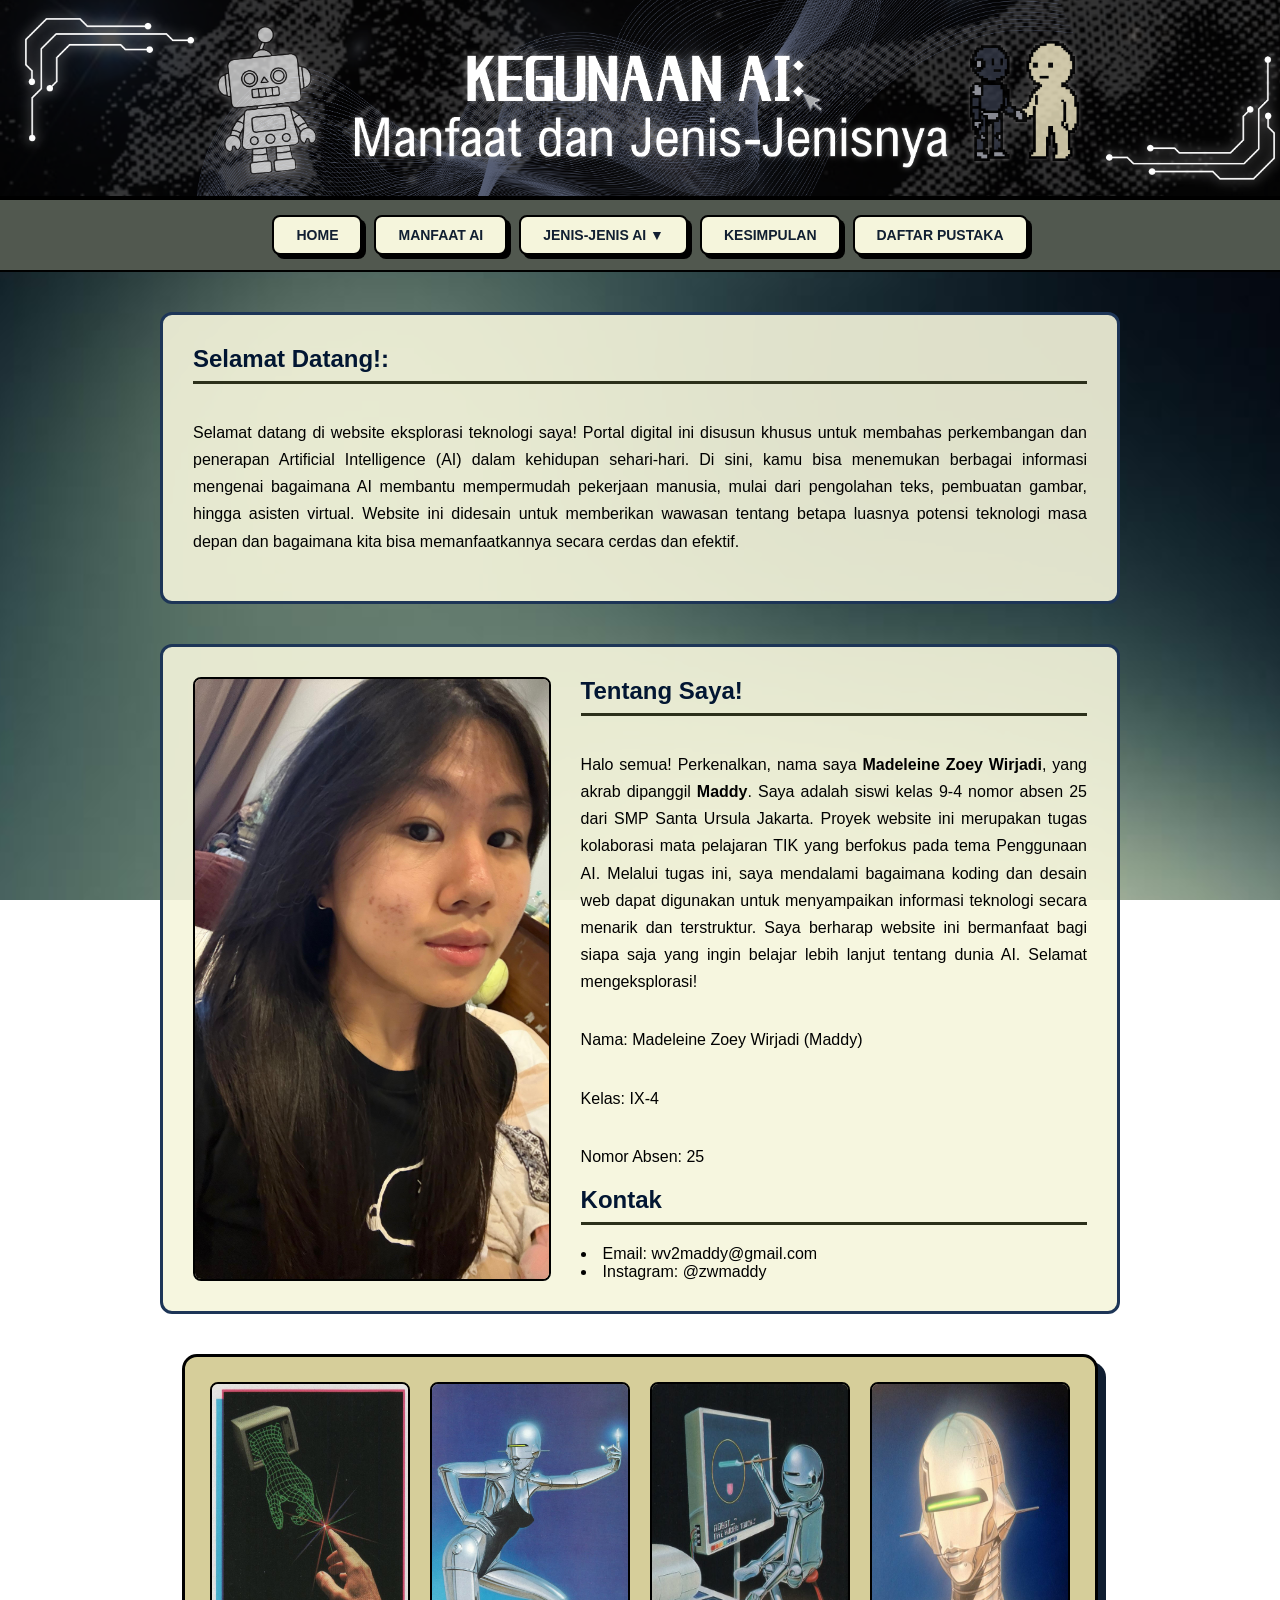
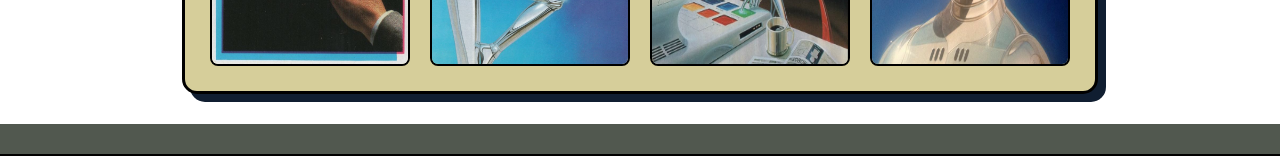
<file: index.html>
<!DOCTYPE html>
<html lang="id">
<head>
    <title>HOME</title>
    <link rel="stylesheet" href="index.css">
</head>
<body>
    <header class="header-img">
        <img src="HEADER SAS.png" alt="Header">
    </header>
    <nav class="navbar">
        <a href="index.html" class="menu-item">HOME</a>
        <a href="manfaat.html" class="menu-item">MANFAAT AI</a>
        <div class="dropdown">
            <button class="menu-item dropbtn">JENIS-JENIS AI ▼</button>
            <div class="dropdown-content">
                <a href="textgen.html">Generative AI</a>
                <a href="asisv.html">Asisten Virtual</a>
                <a href="sistem.html">Sistem Algoritme</a>
            </div>
        </div>
        <a href="kesimpulan.html" class="menu-item">KESIMPULAN</a>
        <a href="dafpus.html" class="menu-item">DAFTAR PUSTAKA</a>
    </nav>
    </section>

      <section id="section-three" class="section section-one">
        <div class="section-content">
            <div class="content-pair full-width">
                <div class="text-container">
                    <h2>Selamat Datang!:</h2>
                    <p>Selamat datang di website eksplorasi teknologi saya! Portal digital ini disusun khusus untuk membahas perkembangan dan penerapan Artificial Intelligence (AI) dalam kehidupan sehari-hari. Di sini, kamu bisa menemukan berbagai informasi mengenai bagaimana AI membantu mempermudah pekerjaan manusia, mulai dari pengolahan teks, pembuatan gambar, hingga asisten virtual. Website ini didesain untuk memberikan wawasan tentang betapa luasnya potensi teknologi masa depan dan bagaimana kita bisa memanfaatkannya secara cerdas dan efektif.</p>
                </div>
            </div>
        </div>
    </section>
<div>
<section id="section-one" class="section section-one">
        <div class="section-content">
            <div class="content-pair"> <div class="image-container">
                    <img src="PROFILE.jpeg" alt="Foto Profile">
                </div>
                <div class="text-container">
                    <h2>Tentang Saya!</h2>
                    <p>Halo semua! Perkenalkan, nama saya <b>Madeleine Zoey Wirjadi</b>, yang akrab dipanggil <b>Maddy</b>. Saya adalah siswi kelas 9-4 nomor absen 25 dari SMP Santa Ursula Jakarta. Proyek website ini merupakan tugas kolaborasi mata pelajaran TIK yang berfokus pada tema Penggunaan AI. Melalui tugas ini, saya mendalami bagaimana koding dan desain web dapat digunakan untuk menyampaikan informasi teknologi secara menarik dan terstruktur. Saya berharap website ini bermanfaat bagi siapa saja yang ingin belajar lebih lanjut tentang dunia AI. Selamat mengeksplorasi!</p>
                    <p>Nama: Madeleine Zoey Wirjadi (Maddy)</p>
                    <p>Kelas: IX-4</p>
                    <p>Nomor Absen: 25</p>
                    <h2>Kontak</h2>
                    <li>Email: wv2maddy@gmail.com</li>
                    <li>Instagram: @zwmaddy</li>
                </div>
            </div>
        </div>
    </section>
</div>
    <section>
<div class="gallery-box">
  <div class="gallery">
    <img src="home 1.jpg" alt="Photo 1">
    <img src="home 2.jpg" alt="Photo 2">
    <img src="home 4.jpg" alt="Photo 3">
    <img src="home 3.jpg" alt="Photo 4">
  </div>
</section>

</html>
</body>
</html>
<nav class="navbar">
</file>
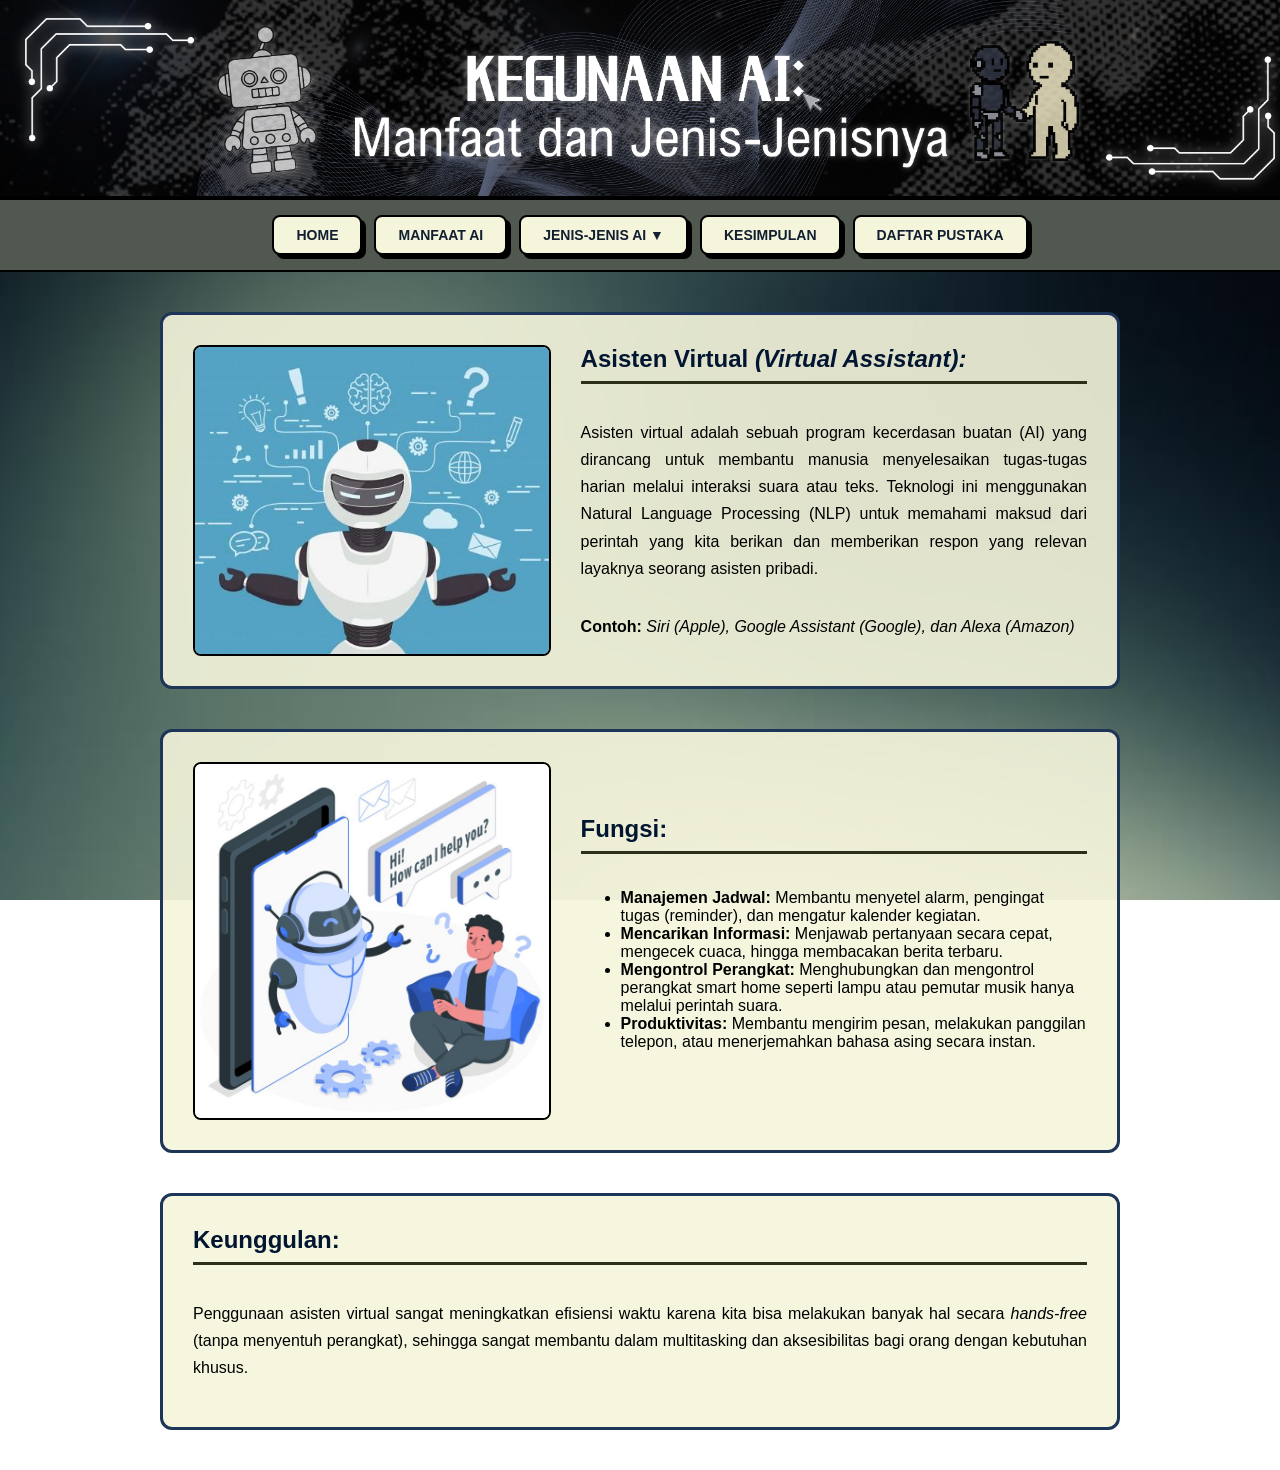
<file: asisv.html>
<!DOCTYPE html>
<html lang="id">
<head>
    <title>ASISTANT</title>
     <link rel="stylesheet" href="index.css">
</head>
<body>
    <header class="header-img">
        <img src="HEADER SAS.png" alt="Header">
    </header>
    <nav class="navbar">
        <a href="index.html" class="menu-item">HOME</a>
        <a href="manfaat.html" class="menu-item">MANFAAT AI</a>
        <div class="dropdown">
            <button class="menu-item dropbtn">JENIS-JENIS AI ▼</button>
            <div class="dropdown-content">
                <a href="textgen.html">Generative AI</a>
                <a href="asisv.html">Asisten Virtual</a>
                <a href="sistem.html">Sistem Algoritme</a>
            </div>
        </div>
        <a href="kesimpulan.html" class="menu-item">KESIMPULAN</a>
        <a href="dafpus.html" class="menu-item">DAFTAR PUSTAKA</a>
    </nav>
    </section>
    <section>
    <section id="section-one" class="section section-one">
        <div class="section-content">
            <div class="content-pair">
                <div class="image-container">
                    <img src="asisv 1.jpg" alt="Gambar di sebelah kiri">
                </div>
                <div class="text-container">
                    <h2>Asisten Virtual <i>(Virtual Assistant):</i></h2>
                    <p>Asisten virtual adalah sebuah program kecerdasan buatan (AI) yang dirancang untuk membantu manusia menyelesaikan tugas-tugas harian melalui interaksi suara atau teks. Teknologi ini menggunakan Natural Language Processing (NLP) untuk memahami maksud dari perintah yang kita berikan dan memberikan respon yang relevan layaknya seorang asisten pribadi.</p>
                    <p><b>Contoh:</b> <i>Siri (Apple), Google Assistant (Google), dan Alexa (Amazon)</i></p>
            </div>
        </section>
               <section id="section-two" class="section section-one">
        <div class="section-content">
            <div class="content-pair">
                <div class="image-container">
                    <img src="asisv 2.jpg" alt="Gambar Fungsi">
                </div>
                <div class="text-container">
                    <h2>Fungsi:</h2>
                    <ul>
                        <li><b>Manajemen Jadwal:</b> Membantu menyetel alarm, pengingat tugas (reminder), dan mengatur kalender kegiatan.</li>
                        <li><b>Mencarikan Informasi:</b> Menjawab pertanyaan secara cepat, mengecek cuaca, hingga membacakan berita terbaru.</li>
                        <li><b>Mengontrol Perangkat:</b> Menghubungkan dan mengontrol perangkat smart home seperti lampu atau pemutar musik hanya melalui perintah suara.</li>
                        <li><b>Produktivitas:</b> Membantu mengirim pesan, melakukan panggilan telepon, atau menerjemahkan bahasa asing secara instan.</li>
                    </ul>
                </div>
            </div>
        </div>
    </section>

 <section id="section-three" class="section section-three">
        <div class="section-content">
            <div class="content-pair">
                <div class="text-container">
                    <h2>Keunggulan:</h2>
                    <p>Penggunaan asisten virtual sangat meningkatkan efisiensi waktu karena kita bisa melakukan banyak hal secara <i>hands-free</i> (tanpa menyentuh perangkat), sehingga sangat membantu dalam multitasking dan aksesibilitas bagi orang dengan kebutuhan khusus.</p>
                </div>
            </div>
        </div>
    </section>
</body>
</html>
</file>
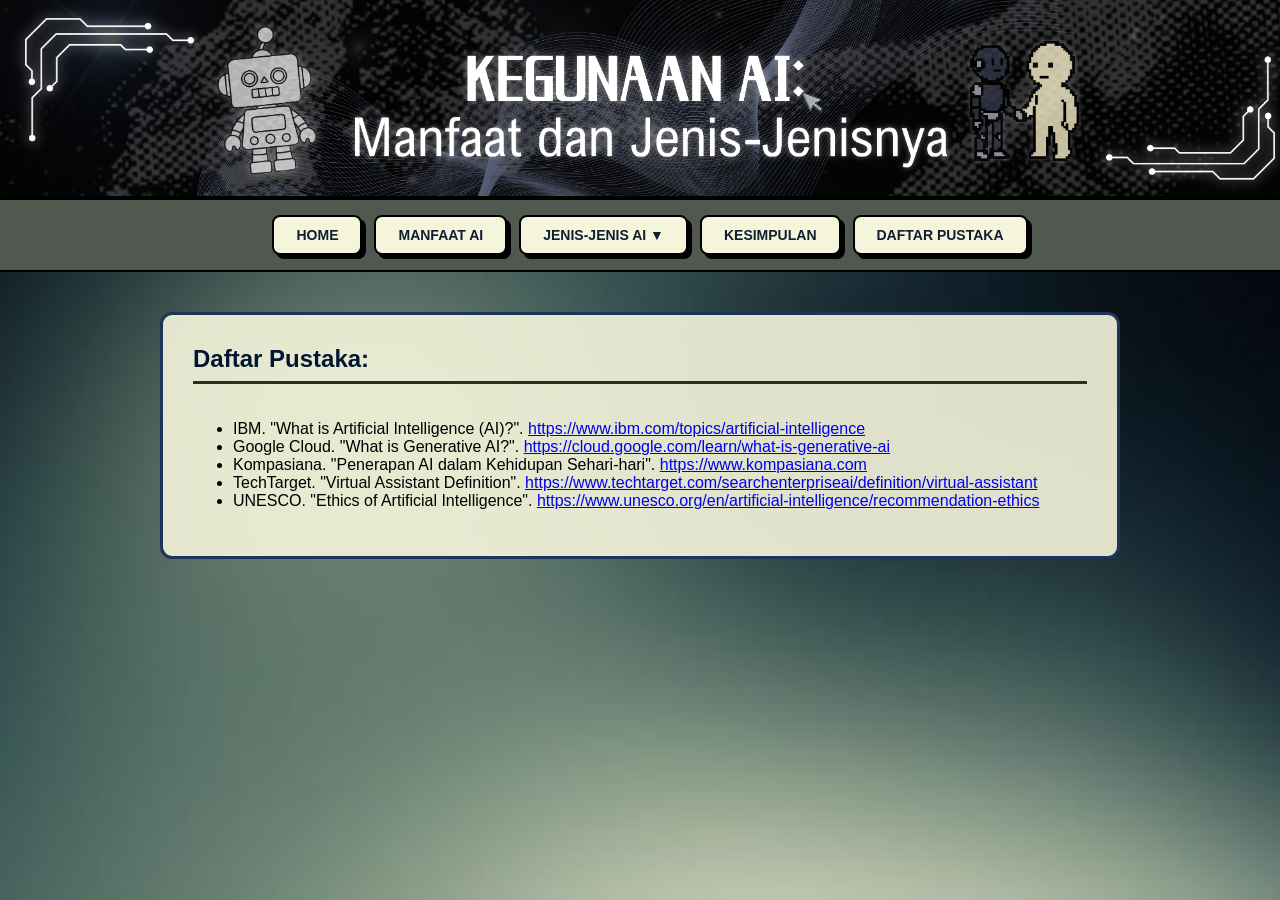
<file: dafpus.html>
<!DOCTYPE html>
<html lang="id">
<head>
     <title>DAFTAR PUSTAKA</title>
     <link rel="stylesheet" href="index.css">
</head>
<body>
    <header class="header-img">
        <img src="HEADER SAS.png" alt="Header">
    </header>
    <nav class="navbar">
        <a href="index.html" class="menu-item">HOME</a>
        <a href="manfaat.html" class="menu-item">MANFAAT AI</a>
        <div class="dropdown">
            <button class="menu-item dropbtn">JENIS-JENIS AI ▼</button>
            <div class="dropdown-content">
                <a href="textgen.html">Generative AI</a>
                <a href="asisv.html">Asisten Virtual</a>
                <a href="sistem.html">Sistem Algoritme</a>
            </div>
        </div>
        <a href="kesimpulan.html" class="menu-item">KESIMPULAN</a>
        <a href="dafpus.html" class="menu-item">DAFTAR PUSTAKA</a>
    </nav>
    </section>
    <section id="section-dafpus" class="section">
        <div class="section-content">
            <div class="content-pair">
                <div class="text-container">
                    <h2>Daftar Pustaka:</h2>
                    <ul>
                        <li>IBM. "What is Artificial Intelligence (AI)?". <a href="https://www.ibm.com/topics/artificial-intelligence" target="_blank">https://www.ibm.com/topics/artificial-intelligence</a></li>
                        <li>Google Cloud. "What is Generative AI?". <a href="https://cloud.google.com/learn/what-is-generative-ai" target="_blank">https://cloud.google.com/learn/what-is-generative-ai</a></li>
                        <li>Kompasiana. "Penerapan AI dalam Kehidupan Sehari-hari". <a href="https://www.kompasiana.com" target="_blank">https://www.kompasiana.com</a></li>
                        <li>TechTarget. "Virtual Assistant Definition". <a href="https://www.techtarget.com/searchenterpriseai/definition/virtual-assistant" target="_blank">https://www.techtarget.com/searchenterpriseai/definition/virtual-assistant</a></li>
                        <li>UNESCO. "Ethics of Artificial Intelligence". <a href="https://www.unesco.org/en/artificial-intelligence/recommendation-ethics" target="_blank">https://www.unesco.org/en/artificial-intelligence/recommendation-ethics</a></li>
                    </ul>
                </div>
            </div>
        </div>
    </section>
</file>
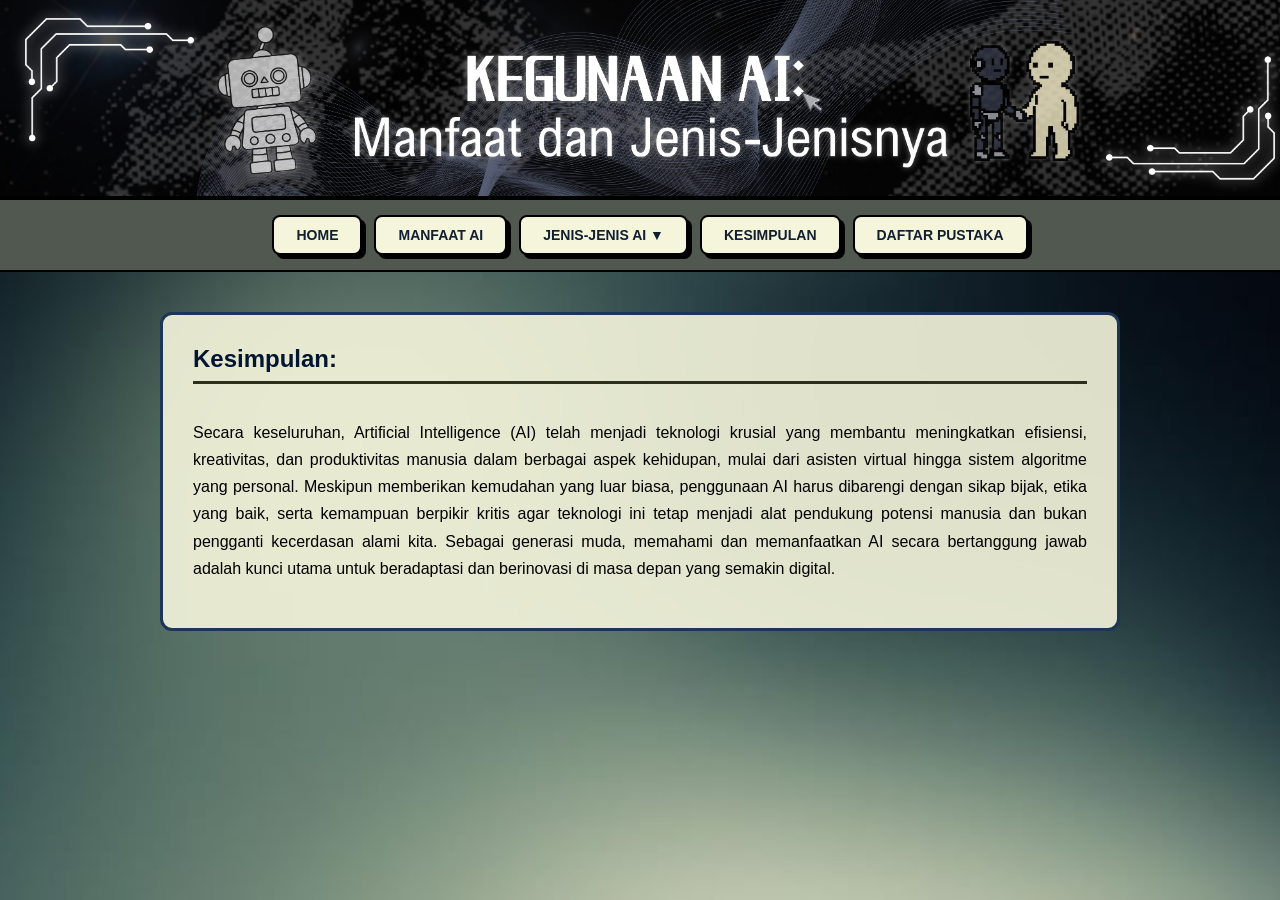
<file: kesimpulan.html>
<!DOCTYPE html>
<html lang="id">
<head>
    <title>KESIMPULAN</title>
      <link rel="stylesheet" href="index.css">
</head>
<body>
    <header class="header-img">
        <img src="HEADER SAS.png" alt="Header">
    </header>
    <nav class="navbar">
        <a href="index.html" class="menu-item">HOME</a>
        <a href="manfaat.html" class="menu-item">MANFAAT AI</a>
        <div class="dropdown">
            <button class="menu-item dropbtn">JENIS-JENIS AI ▼</button>
            <div class="dropdown-content">
                <a href="textgen.html">Generative AI</a>
                <a href="asisv.html">Asisten Virtual</a>
                <a href="sistem.html">Sistem Algoritme</a>
            </div>
        </div>
        <a href="kesimpulan.html" class="menu-item">KESIMPULAN</a>
        <a href="dafpus.html" class="menu-item">DAFTAR PUSTAKA</a>
    </nav>
    </section>
    </section>
    <section id="section-one" class="section section-one">
        <div class="section-content">
            <div class="content-pair">
                <div class="text-container">
                    <h2>Kesimpulan:</h2>
                    <p>Secara keseluruhan, Artificial Intelligence (AI) telah menjadi teknologi krusial yang membantu meningkatkan efisiensi, kreativitas, dan produktivitas manusia dalam berbagai aspek kehidupan, mulai dari asisten virtual hingga sistem algoritme yang personal. Meskipun memberikan kemudahan yang luar biasa, penggunaan AI harus dibarengi dengan sikap bijak, etika yang baik, serta kemampuan berpikir kritis agar teknologi ini tetap menjadi alat pendukung potensi manusia dan bukan pengganti kecerdasan alami kita. Sebagai generasi muda, memahami dan memanfaatkan AI secara bertanggung jawab adalah kunci utama untuk beradaptasi dan berinovasi di masa depan yang semakin digital.</p>
                </div>
            </div>
        </div>
    </section>
</file>
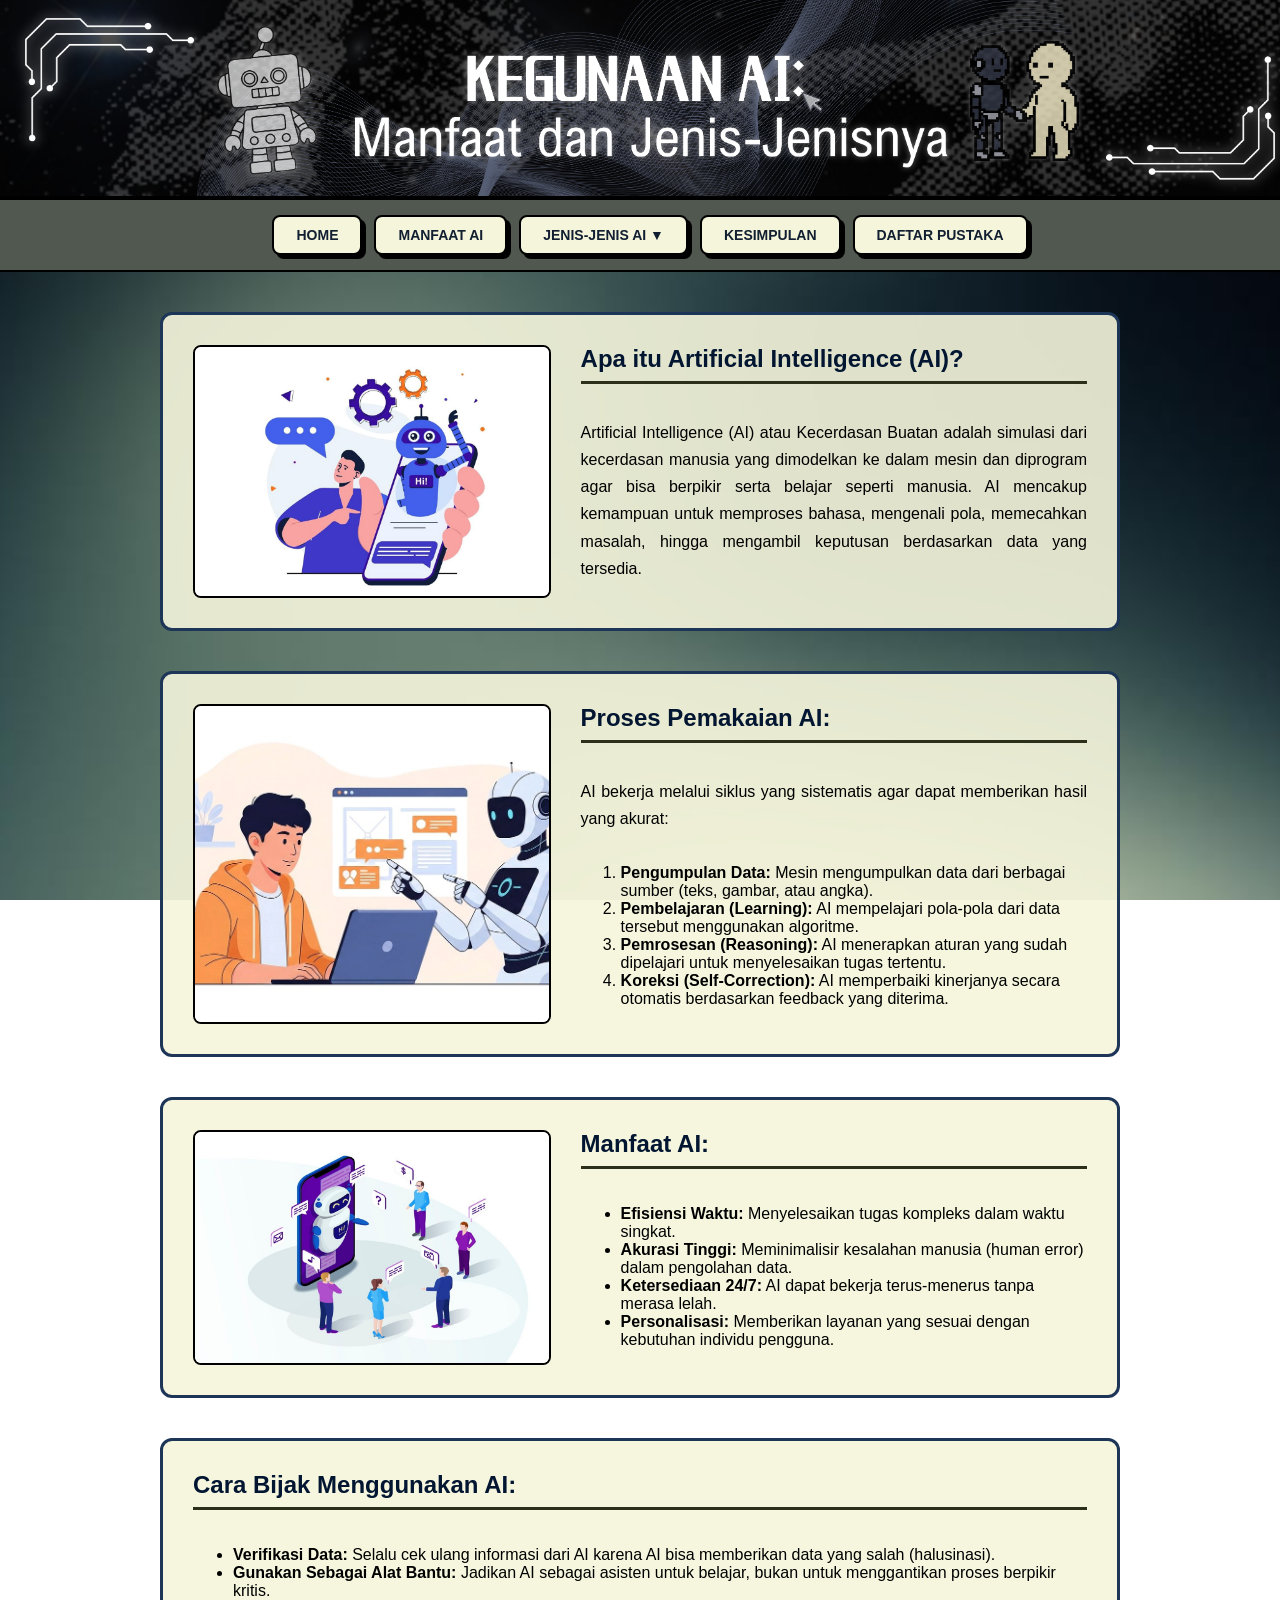
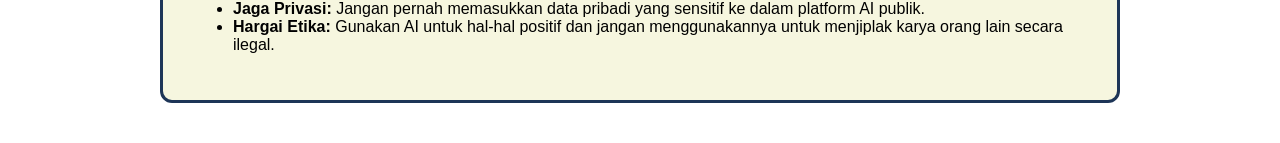
<file: manfaat.html>
<!DOCTYPE html>
<html lang="id">
<head>
    <title>MANFAAT</title>
     <link rel="stylesheet" href="index.css">
</head>
<body>
    <header class="header-img">
        <img src="HEADER SAS.png" alt="Header">
    </header>
    <nav class="navbar">
        <a href="index.html" class="menu-item">HOME</a>
        <a href="manfaat.html" class="menu-item">MANFAAT AI</a>
        <div class="dropdown">
            <button class="menu-item dropbtn">JENIS-JENIS AI ▼</button>
            <div class="dropdown-content">
                <a href="textgen.html">Generative AI</a>
                <a href="asisv.html">Asisten Virtual</a>
                <a href="sistem.html">Sistem Algoritme</a>
            </div>
        </div>
        <a href="kesimpulan.html" class="menu-item">KESIMPULAN</a>
        <a href="dafpus.html" class="menu-item">DAFTAR PUSTAKA</a>
    </nav>
    </section>
    <section id="section-one" class="section section-one">
        <div class="section-content">
            <div class="content-pair">
                <div class="image-container">
                    <img src="ai 1.jpg" alt="Pengertian AI">
                </div>
                <div class="text-container">
                    <h2>Apa itu Artificial Intelligence (AI)?</h2>
                    <p>Artificial Intelligence (AI) atau Kecerdasan Buatan adalah simulasi dari kecerdasan manusia yang dimodelkan ke dalam mesin dan diprogram agar bisa berpikir serta belajar seperti manusia. AI mencakup kemampuan untuk memproses bahasa, mengenali pola, memecahkan masalah, hingga mengambil keputusan berdasarkan data yang tersedia.</p>
                </div>
            </div>
        </div>
    </section>

    <section id="section-two" class="section section-one">
        <div class="section-content">
            <div class="content-pair">
                <div class="image-container">
                    <img src="ai 2.jpg" alt="Proses AI">
                </div>
                <div class="text-container">
                    <h2>Proses Pemakaian AI:</h2>
                    <p>AI bekerja melalui siklus yang sistematis agar dapat memberikan hasil yang akurat:</p>
                    <ol>
                        <li><b>Pengumpulan Data:</b> Mesin mengumpulkan data dari berbagai sumber (teks, gambar, atau angka).</li>
                        <li><b>Pembelajaran (Learning):</b> AI mempelajari pola-pola dari data tersebut menggunakan algoritme.</li>
                        <li><b>Pemrosesan (Reasoning):</b> AI menerapkan aturan yang sudah dipelajari untuk menyelesaikan tugas tertentu.</li>
                        <li><b>Koreksi (Self-Correction):</b> AI memperbaiki kinerjanya secara otomatis berdasarkan feedback yang diterima.</li>
                    </ol>
                </div>
            </div>
        </div>
    </section>

    <section id="section-three" class="section section-three">
        <div class="section-content">
            <div class="content-pair">
                <div class="image-container">
                    <img src="ai 3.jpg" alt="Manfaat AI">
                </div>
                <div class="text-container">
                    <h2>Manfaat AI:</h2>
                    <ul>
                        <li><b>Efisiensi Waktu:</b> Menyelesaikan tugas kompleks dalam waktu singkat.</li>
                        <li><b>Akurasi Tinggi:</b> Meminimalisir kesalahan manusia (human error) dalam pengolahan data.</li>
                        <li><b>Ketersediaan 24/7:</b> AI dapat bekerja terus-menerus tanpa merasa lelah.</li>
                        <li><b>Personalisasi:</b> Memberikan layanan yang sesuai dengan kebutuhan individu pengguna.</li>
                    </ul>
                </div>
            </div>
        </div>
    </section>

    <section id="section-four" class="section section-four">
        <div class="section-content">
            <div class="content-pair">
                <div class="text-container">
                    <h2>Cara Bijak Menggunakan AI:</h2>
                    <ul>
                        <li><b>Verifikasi Data:</b> Selalu cek ulang informasi dari AI karena AI bisa memberikan data yang salah (halusinasi).</li>
                        <li><b>Gunakan Sebagai Alat Bantu:</b> Jadikan AI sebagai asisten untuk belajar, bukan untuk menggantikan proses berpikir kritis.</li>
                        <li><b>Jaga Privasi:</b> Jangan pernah memasukkan data pribadi yang sensitif ke dalam platform AI publik.</li>
                        <li><b>Hargai Etika:</b> Gunakan AI untuk hal-hal positif dan jangan menggunakannya untuk menjiplak karya orang lain secara ilegal.</li>
                    </ul>
                </div>
            </div>
        </div>
    </section>

</body>
</html>
</file>
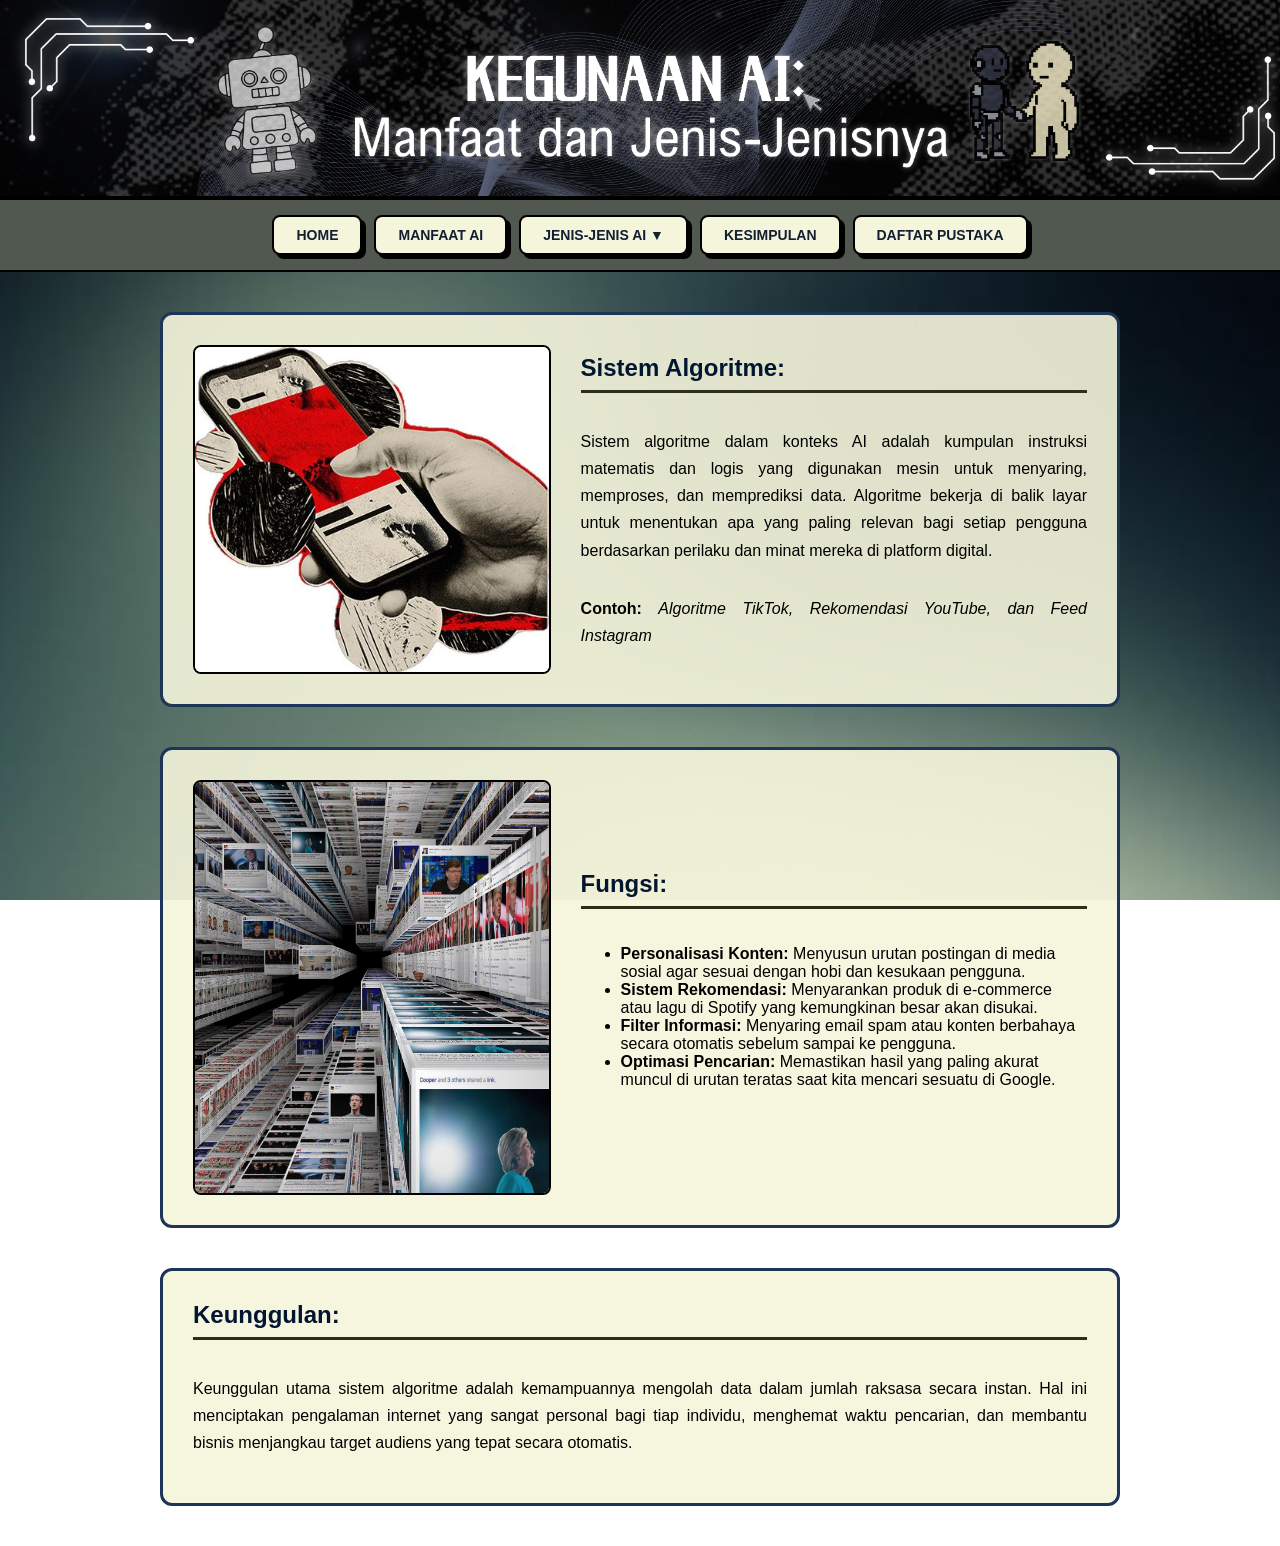
<file: sistem.html>
<!DOCTYPE html>
<html lang="id">
<head>
    <title>SISTEM ALGORITME</title>
   <link rel="stylesheet" href="index.css">
</head>
<body>
    <header class="header-img">
        <img src="HEADER SAS.png" alt="Header">
    </header>
    <nav class="navbar">
        <a href="index.html" class="menu-item">HOME</a>
        <a href="manfaat.html" class="menu-item">MANFAAT AI</a>
        <div class="dropdown">
            <button class="menu-item dropbtn">JENIS-JENIS AI ▼</button>
            <div class="dropdown-content">
                <a href="textgen.html">Generative AI</a>
                <a href="asisv.html">Asisten Virtual</a>
                <a href="sistem.html">Sistem Algoritme</a>
            </div>
        </div>
        <a href="kesimpulan.html" class="menu-item">KESIMPULAN</a>
        <a href="dafpus.html" class="menu-item">DAFTAR PUSTAKA</a>
    </nav>
    </section>
    <section id="section-one" class="section section-one">
        <div class="section-content">
            <div class="content-pair">
                <div class="image-container">
                    <img src="algo 1.jpg" alt="Sistem Algoritme">
                </div>
                <div class="text-container">
                    <h2>Sistem Algoritme:</h2>
                    <p>Sistem algoritme dalam konteks AI adalah kumpulan instruksi matematis dan logis yang digunakan mesin untuk menyaring, memproses, dan memprediksi data. Algoritme bekerja di balik layar untuk menentukan apa yang paling relevan bagi setiap pengguna berdasarkan perilaku dan minat mereka di platform digital.</p>
                    <p><b>Contoh:</b> <i>Algoritme TikTok, Rekomendasi YouTube, dan Feed Instagram</i></p>
                </div>
            </div>
        </div>
    </section>

    <section id="section-two" class="section section-one">
        <div class="section-content">
            <div class="content-pair">
                <div class="image-container">
                    <img src="algo 2.jpg" alt="Fungsi Algoritme">
                </div>
                <div class="text-container">
                    <h2>Fungsi:</h2>
                    <ul>
                        <li><b>Personalisasi Konten:</b> Menyusun urutan postingan di media sosial agar sesuai dengan hobi dan kesukaan pengguna.</li>
                        <li><b>Sistem Rekomendasi:</b> Menyarankan produk di e-commerce atau lagu di Spotify yang kemungkinan besar akan disukai.</li>
                        <li><b>Filter Informasi:</b> Menyaring email spam atau konten berbahaya secara otomatis sebelum sampai ke pengguna.</li>
                        <li><b>Optimasi Pencarian:</b> Memastikan hasil yang paling akurat muncul di urutan teratas saat kita mencari sesuatu di Google.</li>
                    </ul>
                </div>
            </div>
        </div>
    </section>

    <section id="section-three" class="section section-three">
        <div class="section-content">
            <div class="content-pair">
                <div class="text-container">
                    <h2>Keunggulan:</h2>
                    <p>Keunggulan utama sistem algoritme adalah kemampuannya mengolah data dalam jumlah raksasa secara instan. Hal ini menciptakan pengalaman internet yang sangat personal bagi tiap individu, menghemat waktu pencarian, dan membantu bisnis menjangkau target audiens yang tepat secara otomatis.</p>
                </div>
            </div>
        </div>
    </section>
</file>
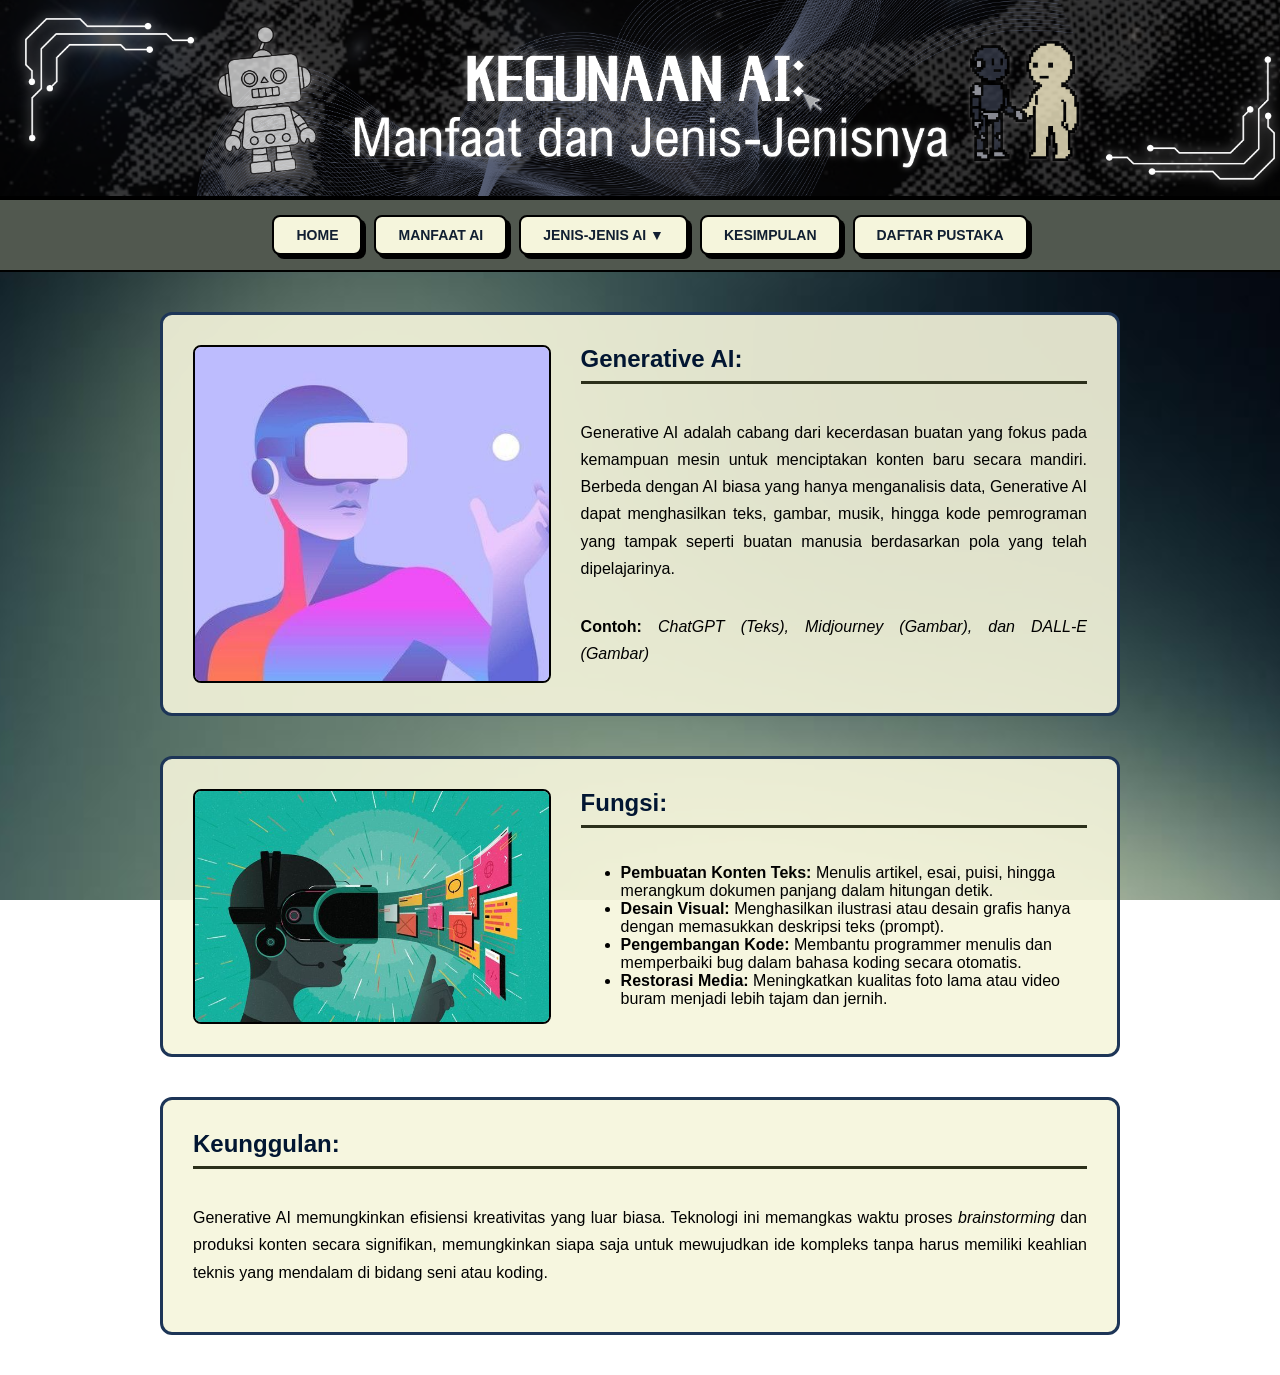
<file: textgen.html>
<!DOCTYPE html>
<html lang="id">
<head>
    <title>GENERATIVE AI</title>
      <link rel="stylesheet" href="index.css">
</head>
<body>
    <header class="header-img">
        <img src="HEADER SAS.png" alt="Header">
    </header>
    <nav class="navbar">
        <a href="index.html" class="menu-item">HOME</a>
        <a href="manfaat.html" class="menu-item">MANFAAT AI</a>
        <div class="dropdown">
            <button class="menu-item dropbtn">JENIS-JENIS AI ▼</button>
            <div class="dropdown-content">
                <a href="textgen.html">Generative AI</a>
                <a href="asisv.html">Asisten Virtual</a>
                <a href="sistem.html">Sistem Algoritme</a>
            </div>
        </div>
        <a href="kesimpulan.html" class="menu-item">KESIMPULAN</a>
        <a href="dafpus.html" class="menu-item">DAFTAR PUSTAKA</a>
    </nav>
    </section>
    <section id="section-one" class="section section-one">
        <div class="section-content">
            <div class="content-pair">
                <div class="image-container">
                    <img src="gen 1.jpg" alt="Generative AI">
                </div>
                <div class="text-container">
                    <h2>Generative AI:</h2>
                    <p>Generative AI adalah cabang dari kecerdasan buatan yang fokus pada kemampuan mesin untuk menciptakan konten baru secara mandiri. Berbeda dengan AI biasa yang hanya menganalisis data, Generative AI dapat menghasilkan teks, gambar, musik, hingga kode pemrograman yang tampak seperti buatan manusia berdasarkan pola yang telah dipelajarinya.</p>
                    <p><b>Contoh:</b> <i>ChatGPT (Teks), Midjourney (Gambar), dan DALL-E (Gambar)</i></p>
                </div>
            </div>
        </div>
    </section>

    <section id="section-two" class="section section-one">
        <div class="section-content">
            <div class="content-pair">
                <div class="image-container">
                    <img src="gen 2.jpg" alt="Fungsi Generative AI">
                </div>
                <div class="text-container">
                    <h2>Fungsi:</h2>
                    <ul>
                        <li><b>Pembuatan Konten Teks:</b> Menulis artikel, esai, puisi, hingga merangkum dokumen panjang dalam hitungan detik.</li>
                        <li><b>Desain Visual:</b> Menghasilkan ilustrasi atau desain grafis hanya dengan memasukkan deskripsi teks (prompt).</li>
                        <li><b>Pengembangan Kode:</b> Membantu programmer menulis dan memperbaiki bug dalam bahasa koding secara otomatis.</li>
                        <li><b>Restorasi Media:</b> Meningkatkan kualitas foto lama atau video buram menjadi lebih tajam dan jernih.</li>
                    </ul>
                </div>
            </div>
        </div>
    </section>

    <section id="section-three" class="section section-three">
        <div class="section-content">
            <div class="content-pair">
                <div class="text-container">
                    <h2>Keunggulan:</h2>
                    <p>Generative AI memungkinkan efisiensi kreativitas yang luar biasa. Teknologi ini memangkas waktu proses <i>brainstorming</i> dan produksi konten secara signifikan, memungkinkan siapa saja untuk mewujudkan ide kompleks tanpa harus memiliki keahlian teknis yang mendalam di bidang seni atau koding.</p>
                </div>
            </div>
        </div>
    </section>
</file>
<file: index.css>
*{
    font-family: 'Segoe UI',Helvetica, Arial, sans-serif ;
    box-sizing: border-box;
    text-transform: none ;
}

body, html {
    margin: 0;
    padding: 0;
    background: url("BG WEB.jpg") no-repeat center center fixed;
    background-size: cover;
    background-blend-mode: overlay; 
}

header.header-img {
    width: 1300px;
    height: 200px;
    overflow: hidden;
    border-bottom: 4px solid #000000;
}

header.header-img img {
    width: 100%;
    height: 100%;
    object-fit: cover;
    display: block;
}

.navbar {
    background-color: #51584f; 
    padding: 15px;
    display: flex;
    justify-content: center;
    gap: 12px;
    align-items: center;
    position: sticky;
    top: 0;
    z-index: 1000;
    border-bottom: 2px solid #000000;
     width: 1300px;
}
 .menu-item, 
.dropbtn, 
.navbar a,
.navbar button {
    background-color: #f5f5dc; 
    color: #111f31 ;
    font-size: 14px ;
    font-weight: 700 ;
    padding: 0 22px;
    height: 40px;
    border-radius: 8px;
    border: 2px solid #000000; 
    text-decoration: none;
    cursor: pointer;
    box-shadow: 4px 4px 0px #000000;
    display: inline-flex;
    align-items: center;
    justify-content: center;
}

.menu-item:hover, 
.dropbtn:hover {
    background-color: #0e1a2a ;
    color: #f5f5dc ;
}

.dropdown {
    position: relative;
    display: inline-block;
}

.dropdown-content {
    display: none;
    position: absolute;
    background-color: #f5f5dc;
    min-width: 180px;
    border: 2px solid #000000;
    border-radius: 8px;
}

.dropdown-content a {
    color: #0e1b2c ;
    padding: 12px 20px;
    font-size: 13px ;
    font-weight: 600 ;
    border-bottom: 1px solid #000000;
    display: block;
    text-decoration: none;
    background: #f5f5dc;
}

.dropdown-content a:hover {
    background-color: #273024 ; 
    color: #ffffff ;
}

.dropdown:hover .dropdown-content {
    display: block;
}

.section-content {
    max-width: 1000px;
    margin: 40px auto;
    padding: 0 20px;
}

.content-pair {
    display: flex;
    gap: 30px;
    background-color: rgba(245, 245, 220, 0.9);
    padding: 30px;
    border-radius: 12px;
    border: 3px solid #1d3557; 
}

.image-container {
    flex: 0 0 40%;
    border: 2px solid #000000;
    border-radius: 8px;
    overflow: hidden;
    display: flex;
}

.image-container img {
    width: 100%;
    height: 100%;
    object-fit: cover;
    display: block;
}

    .text-container {
    flex: 1;
    display: flex;
    flex-direction: column;
    justify-content: center;
}

.text-container h2 {
    color: #021632;
    margin-top: 0;
    border-bottom: 3px solid #2c301b;
    padding-bottom: 8px;
}

.text-container p {
    font-size: 16px;
    line-height: 1.7;
    color: #000000;
    text-align: justify;
    margin-top: 15px;
}

div.gallery-box {
    border: 3px solid #000000;
    padding: 25px;
    margin: 30px auto;
    width: fit-content;
    border-radius: 15px;
    background-color: #d6ce9a;
    box-shadow: 8px 8px 0px #101e31;
}

div.gallery {
    display: flex;
    justify-content: center;
    gap: 20px;
}

div.gallery img {
    width: 200px;
    border-radius: 8px;
    border: 2px solid #000000;
}


div.gallery img:hover {
    transform: scale(1.05);
    transition: 0.4s;
}
</file>
